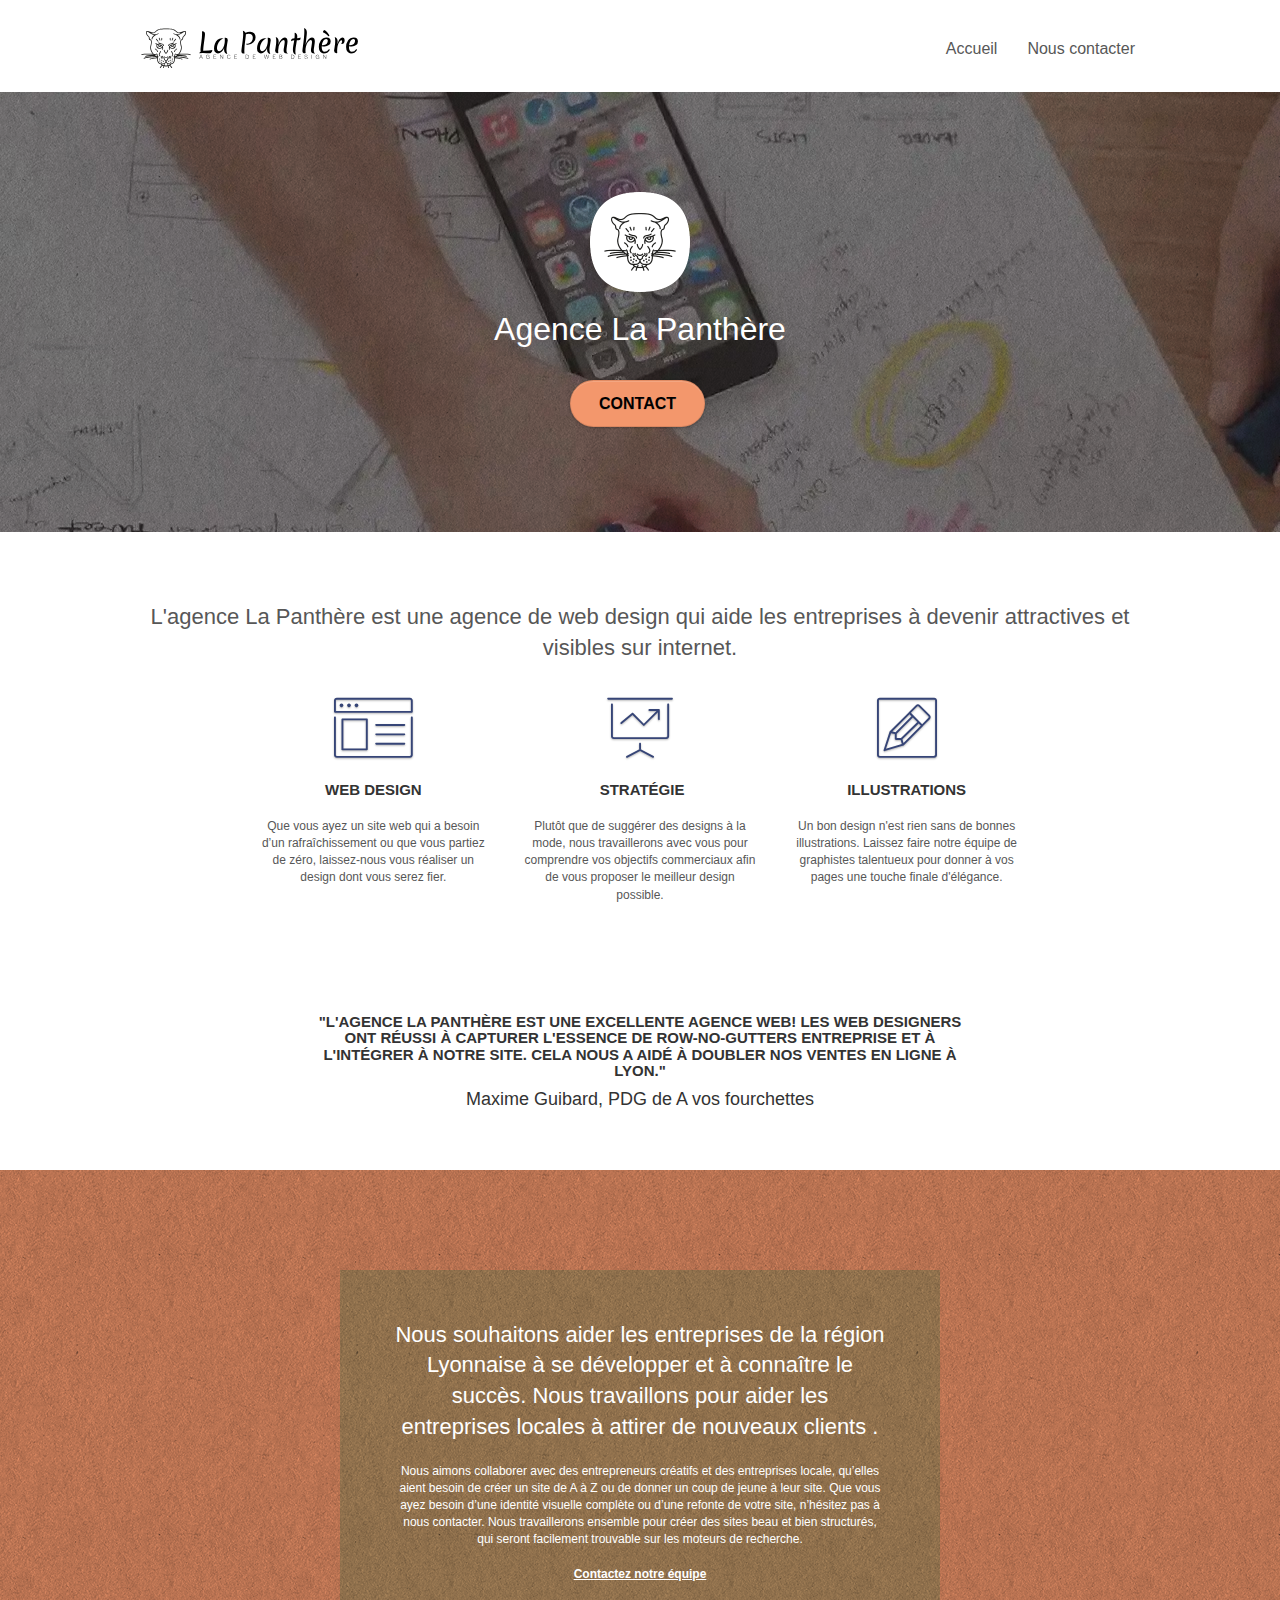
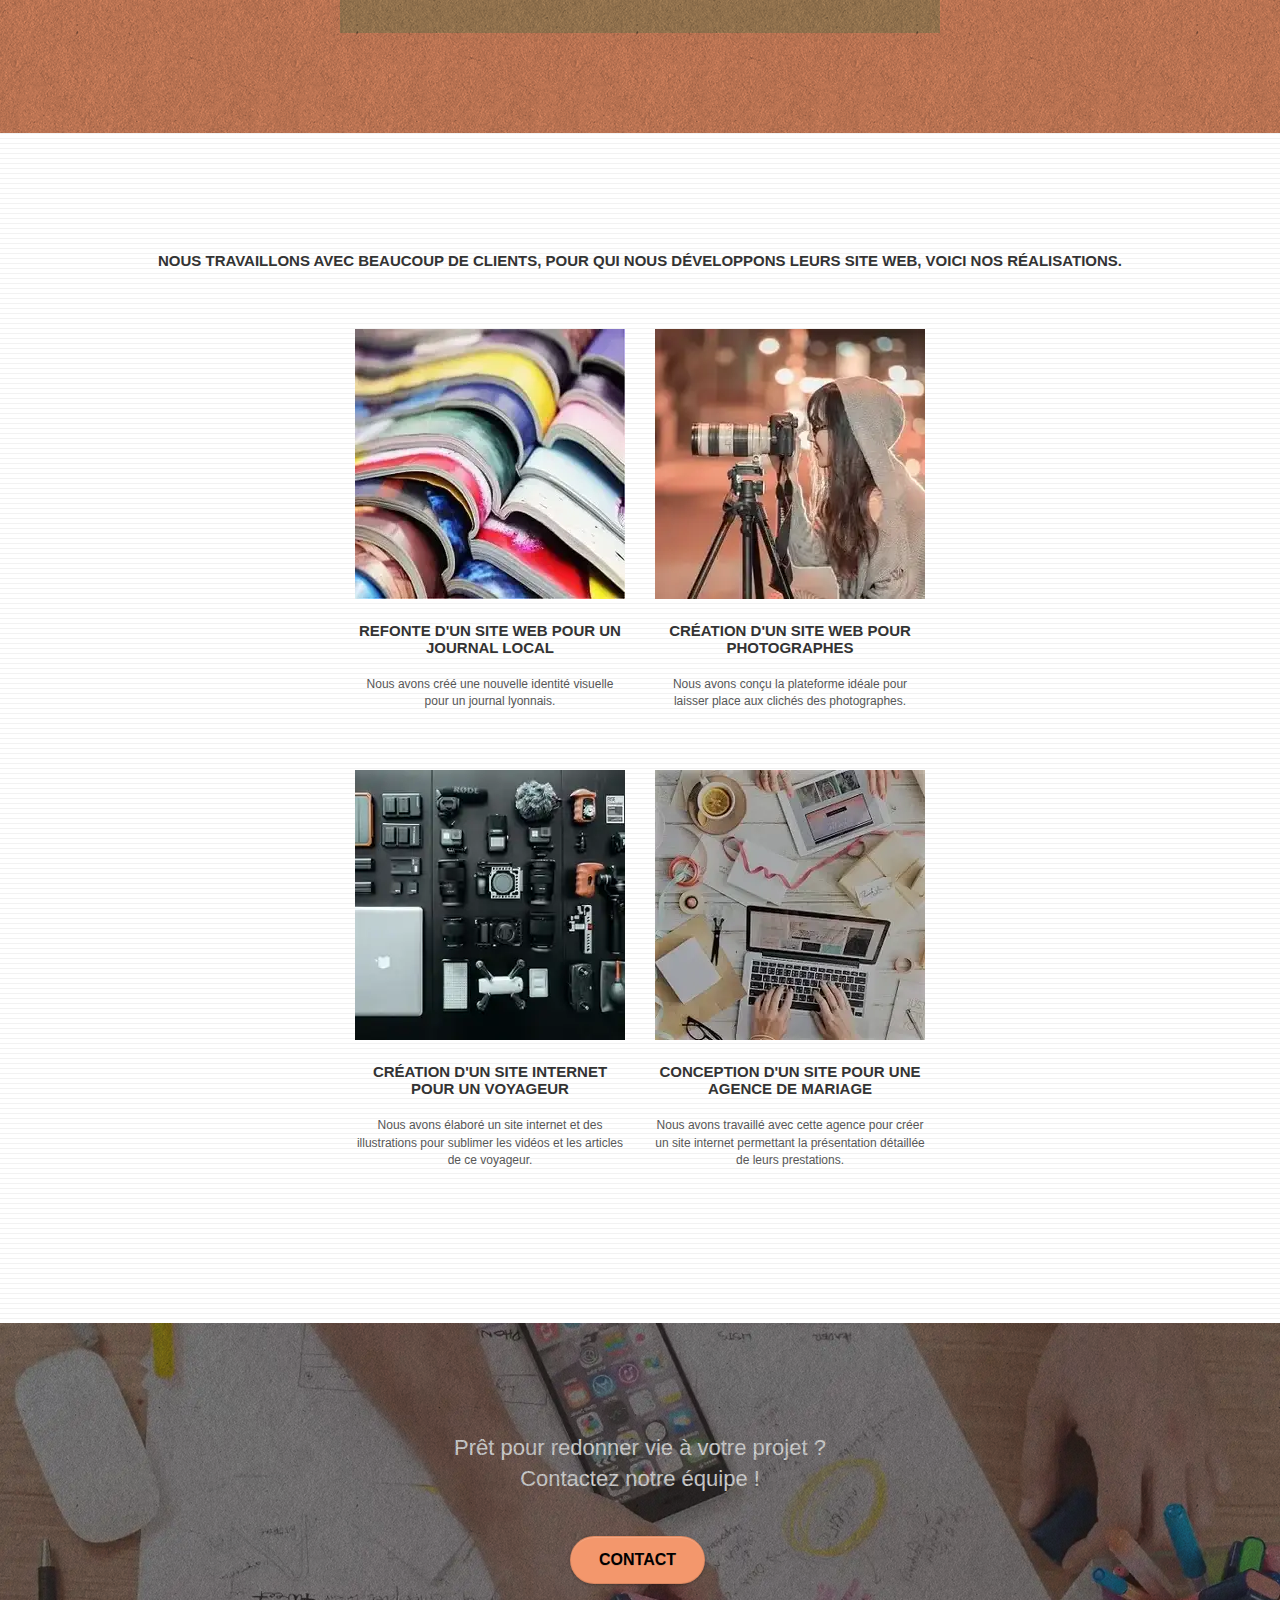
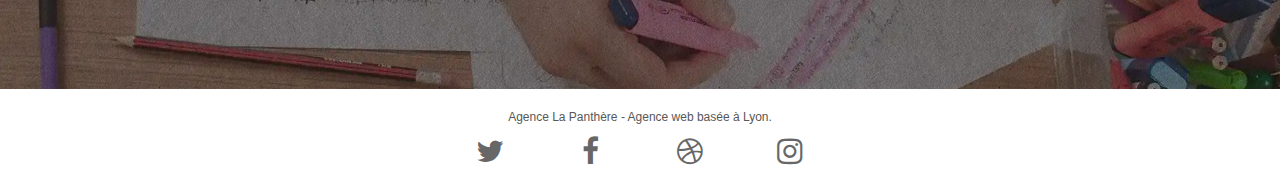
<file: index.html>
<!doctype html>
<html lang="fr">
<head>

<meta charset="utf-8">
<meta name="description" content="L'Agence La Panthère est une agence de web design basé à Lyon. Nous sommes un entreprise de développement web ouvert à tout public, particuliers comme professionels. Nous pouvons reprendre en main votre site existant ou en créer un pour vous.">
<meta name="viewport" content="width=device-width, initial-scale=1.0, viewport-fit=cover">
<link rel="shortcut icon" type="image/jpg" href="favicon.jpg">
    
<link rel="stylesheet" type="text/css" href="./css/bootstrap.css">
<link rel="stylesheet" type="text/css" href="style.css">
<link rel="stylesheet" type="text/css" href="./css/font-awesome.css">
<link rel="stylesheet" type="text/css" href="./css/et-line.css">
	
<script src="./js/jquery-2.1.0.js"></script>
<script src="./js/bootstrap.js"></script>
<script src="./js/blocs.js"></script>
<script src="./js/jquery.touchSwipe.js" defer></script>
<script src="./js/gmaps.js"></script>

<title>Agence La Panthère</title>

    
<!-- Analytics -->
<script async src="https://www.googletagmanager.com/gtag/js?id=G-DK65YDJ0V5"></script>
<script>
window.dataLayer = window.dataLayer || [];
function gtag(){dataLayer.push(arguments);}
gtag('js', new Date());

gtag('config', 'G-DK65YDJ0V5');
</script>
<!-- Analytics END -->
    
</head>
<body>
	<header>
		<div class="page-container">
			<div class="bloc bgc-white l-bloc " id="bloc-0">
				<div class="container bloc-sm">
					<nav class="navbar row">
						<div class="navbar-header">
							<a class="navbar-brand" href="index.html">
								<img src="img/agence-la-panthere-monochrome.svg" alt="La panthère, Agence de Web Design">
							</a>
							<button id="nav-toggle" type="button" class="ui-navbar-toggle navbar-toggle" data-toggle="collapse" data-target=".navbar-1">
								<span class="sr-only">Toggle navigation</span>
								<span class="icon-bar"></span>
								<span class="icon-bar"></span>
								<span class="icon-bar"></span>
							</button>
						</div>
						<div class="collapse navbar-collapse navbar-1 special-dropdown-nav">
							<ul class="site-navigation nav navbar-nav">
								<li>
									<a href="index.html">Accueil</a>
								</li>
								<li>
									<a href="contact.html">Nous contacter</a>
								</li>
							</ul>
						</div>
					</nav>
				</div>
			</div>
		</div>
	</header>
	<main>
		<article class="bloc bgc-dark-slate-blue bg-banniere d-bloc bg-t-edge bloc-bg-texture texture-paper b-parallax" id="bloc-1-hero">
			<div class="container bloc-lg">
				<div class="row tight-width-whitespace">
					<div class="col-sm-12">
						<img src="img/logo.webp" class="center-block image-resize-mode" alt="logo agence La Panthère">
						<h1 class="text-center hero-bloc-text tc-white ">
							Agence La Panthère
						</h1>
						<div class="text-center">
							<a href="contact.html" class="btn btn-lg btn-clean btn-rd cta-hero btn-atomic-tangerine" id="cta-hero">Contact</a>
						</div>
					</div>
				</div>
			</div>
		</article>

		<div class="bloc bgc-white l-bloc" id="bloc-2-services">
			<div class="container bloc-md">
				<div class="row">
					<div class="col-sm-12 text-center">
						<h2 class="text-center ">
							L'agence La Panthère est une agence de web design qui aide les entreprises à devenir attractives et visibles sur internet.
						</h2>
					</div>
				</div>
				<div class="row voffset-lg med-width-whitespace">
					<article class="col-sm-4">
						<div class="text-center">
							<span class="et-icon-browser sm-shadow icon-dark-slate-blue icons icon-lg"></span>
						</div>
						<h3 class="mg-md text-center">
							Web design
						</h3>
						<p class="text-center ">
							Que vous ayez un site web qui a besoin d&rsquo;un rafraîchissement ou que vous partiez de zéro, laissez-nous vous réaliser un design dont vous serez fier.
						</p>
					</article>
					<article class="col-sm-4">
						<div class="text-center">
							<span class="et-icon-presentation sm-shadow icon-dark-slate-blue icons icon-lg"></span>
						</div>
						<h3 class="mg-md text-center">
							&nbsp;Stratégie
						</h3>
						<p class="text-center ">
							Plutôt que de suggérer des designs à la mode, nous travaillerons avec vous pour comprendre vos objectifs commerciaux afin de vous proposer le meilleur design possible.<br>
						</p>
					</article>
					<article class="col-sm-4">
						<div class="text-center">
							<span class="et-icon-edit sm-shadow icon-dark-slate-blue icons icon-lg"></span>
						</div>
						<h3 class="mg-md text-center">
							Illustrations
						</h3>
						<p class="text-center ">
							Un bon design n'est rien sans de bonnes illustrations. Laissez faire notre équipe de graphistes talentueux pour donner à vos pages une touche finale d'élégance.
						</p>
					</article>
				</div>
				<div class="row voffset-lg voffset">
					<div class="col-xs-12 col-md-8 col-md-offset-2 text-center">
						<h3 class="text-center ">
							"L'agence La Panthère est une excellente agence Web! Les web designers ont réussi à capturer l'essence de row-no-gutters entreprise et à l'intégrer à notre site. Cela nous a aidé à doubler nos ventes en ligne à Lyon."
						</h3>
						<h4 class="text-center ">
							Maxime Guibard, PDG de A vos fourchettes
						</h4>
					</div>
				</div>
			</div>
		</div>

		<div class="bloc tc-white bgc-atomic-tangerine bg-presentation d-bloc bloc-bg-texture texture-paper b-parallax" id="bloc-3-what-i-do">
			<div class="container bloc-lg">
				<div class="row tight-width-whitespace black-background">
					<div class="col-sm-12">
						<h2 class="mg-md text-center tc-white">
							Nous souhaitons aider les entreprises de la région Lyonnaise à se développer et à connaître le succès. Nous travaillons pour aider les entreprises locales à attirer de nouveaux clients .<br>
						</h2>
						<p class="text-center white">
							Nous aimons collaborer avec des entrepreneurs créatifs et des entreprises locale, qu’elles aient besoin de créer un site de A à Z ou de donner un coup de jeune à leur site. Que vous ayez besoin d’une identité visuelle complète ou d’une refonte de votre site, n’hésitez pas à nous contacter. Nous travaillerons ensemble pour créer des sites beau et bien structurés, qui seront facilement trouvable sur les moteurs de recherche. <br><br><a class="ltc-white bold-link" href="contact.html">Contactez notre équipe</a><br>
						</p>
					</div>
				</div>
			</div>
		</div>

		<section class="bloc bgc-white bg-lines-h2-bg bg-repeat l-bloc" id="bloc-4-portfolio">
			<div class="container bloc-lg">
				<div class="row">
					<h3 class="text-center ">
						Nous travaillons avec beaucoup de clients, pour qui nous développons leurs site web, voici nos réalisations.
					</h3>
				</div>
				<div class="row tight-width-whitespace portfolio-row">
					<article class="col-sm-6">
						<img src="img/journal.webp" alt="refonte site web journal local" class="img-responsive portfolio-thumb">
						<h3 class="mg-md text-center">
							Refonte d'un site web pour un journal local
						</h3>
						<p class="text-center">
							Nous avons créé une nouvelle identité visuelle pour un journal lyonnais.
						</p>
					</article>
					<article class="col-sm-6">
						<img src="img/photo.webp" class="img-responsive portfolio-thumb" alt="Création d'un site web pour photographes">
						<h3 class="mg-md text-center">
							Création d'un site web pour photographes
						</h3>
						<p class="text-center">
							Nous avons conçu la plateforme idéale pour laisser place aux clichés des photographes.
						</p>
					</article>
				</div>
				<div class="row tight-width-whitespace portfolio-row">
					<article class="col-sm-6">
						<img src="img/voyage.webp" class="img-responsive portfolio-thumb" alt="Création d'un site web pour voyageur">
						<h3 class="mg-md text-center">
							Création d'un site internet pour un voyageur
						</h3>
						<p class="text-center">
							Nous avons élaboré un site internet et des illustrations pour sublimer les vidéos et les articles de ce voyageur.
						</p>
					</article>
					<article class="col-sm-6">
						<img src="img/mariage.webp" class="img-responsive portfolio-thumb" alt="Création d'un site web pour agence de mariage">
						<h3 class="mg-md text-center">
							Conception d'un site pour une agence de mariage
						</h3>
						<p class="text-center">
							Nous avons travaillé avec cette agence pour créer un site internet permettant la présentation détaillée de leurs prestations.
						</p>
					</article>
				</div>
			</div>
		</section>

		<div class="bloc bgc-dark-slate-blue bg-banniere d-bloc bloc-bg-texture texture-paper" id="bloc-5-cta">
			<div class="container bloc-lg">
				<div class="row">
					<h2 class="mg-md text-center tc-white">
						Prêt pour redonner vie à votre projet ?
						<br>Contactez notre équipe !
					</h2>
					<div class="col-sm-12 text-center">
						<a href="contact.html" class="btn btn-atomic-tangerine btn-clean btn-rd btn-lg cta-hero">Contact</a>
					</div>
				</div>
			</div>
		</div>
	</main>
	<footer>
		<div class="bloc bgc-white d-bloc" id="bloc-8">
			<div class="container bloc-sm">
				<div class="row">
					<div class="col-sm-12">
						<p class="text-center black">
							Agence La Panthère - Agence web basée à Lyon.<br>
						</p>
						<div class="row row-no-gutters social">
							<div class="col-sm-3">
								<div class="text-center">
									<a class="social" href="index.html" id="Twitter"><span class="fa fa-twitter icon-md"></span></a>
								</div>
							</div>
							<div class="col-sm-3">
								<div class="text-center">
									<a class="social" href="index.html" id="Facebook"><span class="fa fa-facebook icon-md"></span></a>
								</div>
							</div>
							<div class="col-sm-3">
								<div class="text-center">
									<a class="social" href="index.html" id="Dribble"><span class="fa fa-dribbble icon-md"></span></a>
								</div>
							</div>
							<div class="col-sm-3">
								<div class="text-center">
									<a class="social" href="index.html" id="Instagram"><span class="fa fa-instagram icon-md"></span></a>
								</div>
							</div>
						</div>
					</div>
				</div>
			</div>
		</div>
	</footer>
</body>
</html>
</file>
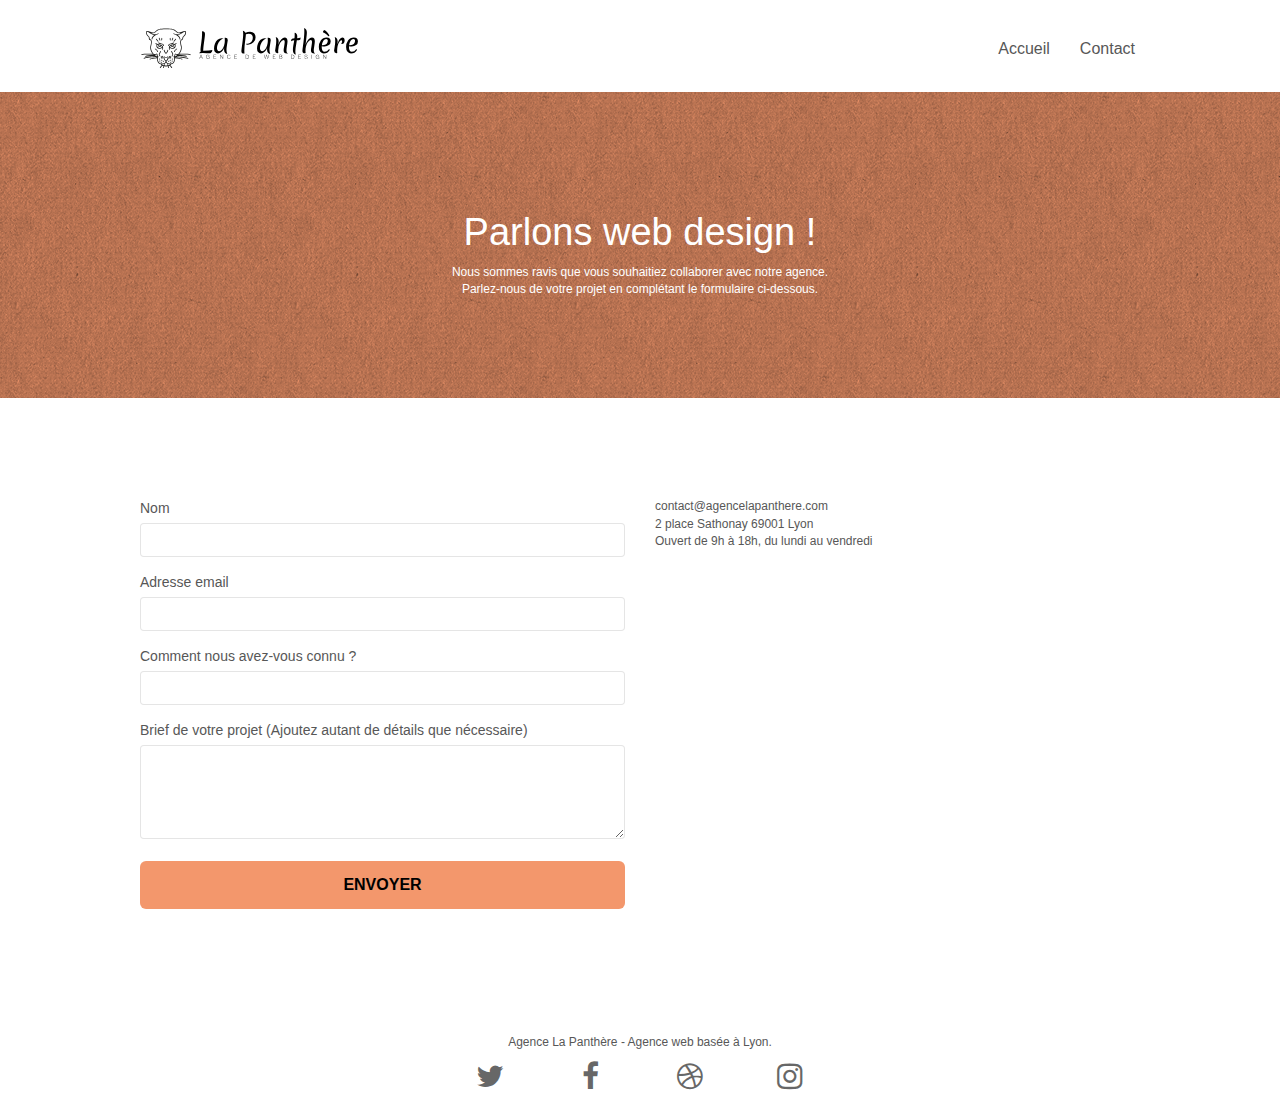
<file: contact.html>
<!doctype html>
<html lang="fr">
<head>
<meta charset="utf-8">
<meta name="description" content="L'Agence La Panthère est une agence de web design basé à Lyon. Nous sommes un entreprise de développement web ouvert à tout public, particuliers comme professionels. Nous pouvons reprendre en main votre site existant ou en créer un pour vous.">
<meta name="viewport" content="width=device-width, initial-scale=1.0, viewport-fit=cover">
<link rel="shortcut icon" type="image/jpg" href="favicon.jpg">
    
<link rel="stylesheet" type="text/css" href="./css/bootstrap.css">
<link rel="stylesheet" type="text/css" href="style.css">
<link rel="stylesheet" type="text/css" href="./css/font-awesome.css">
<link rel="stylesheet" type="text/css" href="./css/et-line.css">
    
<script src="./js/jquery-2.1.0.js"></script>
<script src="./js/bootstrap.js"></script>
<script src="./js/blocs.js"></script>
<script src="./js/jquery.touchSwipe.js" defer></script>
<script src="./js/gmaps.js"></script>

<title>Contact</title>

<!-- Analytics -->
<script async src="https://www.googletagmanager.com/gtag/js?id=G-DK65YDJ0V5"></script>
<script>
window.dataLayer = window.dataLayer || [];
function gtag(){dataLayer.push(arguments);}
gtag('js', new Date());

gtag('config', 'G-DK65YDJ0V5');
</script>
<!-- Analytics END -->
    
</head>
<body>
	<header>
		<div class="page-container">
			<div class="bloc bgc-white l-bloc " id="bloc-0">
				<div class="container bloc-sm">
					<nav class="navbar row">
						<div class="navbar-header">
							<a class="navbar-brand" href="index.html"><img src="img/agence-la-panthere-monochrome.svg" alt="atlanta web design logo"></a>
							<button id="nav-toggle" type="button" class="ui-navbar-toggle navbar-toggle" data-toggle="collapse" data-target=".navbar-1">
								<span class="sr-only">Toggle navigation</span><span class="icon-bar"></span><span class="icon-bar"></span><span class="icon-bar"></span>
							</button>
						</div>
						<div class="collapse navbar-collapse navbar-1 special-dropdown-nav">
							<ul class="site-navigation nav navbar-nav">
								<li>
									<a href="index.html">Accueil</a>
								</li>
								<li>
								</li>
								<li>
									<a href="contact.html">Contact</a>
								</li>
							</ul>
						</div>
					</nav>
				</div>
			</div>

			<div class="bloc bg-dots-bg bg-repeat bgc-atomic-tangerine d-bloc bloc-bg-texture texture-paper" id="bloc-6">
				<div class="container bloc-lg">
					<div class="row">
						<div class="col-sm-12">
							<h1 class="text-center hero-bloc-text tc-white">
								Parlons web design !
							</h1>
							<p class="text-center mg-lg tc-white tight-width-whitespace">
								Nous sommes ravis que vous souhaitiez collaborer avec notre agence.<br>
								Parlez-nous de votre projet en complétant le formulaire ci-dessous.
							</p>
						</div>
					</div>
				</div>
			</div>
		</div>
	</header>
	<main>
		<div class="bloc bgc-white l-bloc" id="bloc-7">
			<div class="container bloc-lg">
				<div class="row">
					<div class="col-sm-6">
						<form id="form_1" novalidate data-success="Your message has been sent." data-fail="Sorry it seems that our mail server is not responding, Sorry for the inconvenience!">
							<div class="form-group">
								<label for="name">
									Nom
								</label>
								<input id="name" class="form-control" required>
							</div>
							<div class="form-group">
								<label for="email">
									Adresse email
								</label>
								<input id="email" class="form-control" type="email" required>
							</div>
							<div class="form-group">
								<label for="know">
									Comment nous avez-vous connu ?
								</label>
								<input id="know" class="form-control" required>
							</div>
							<div class="form-group">
								<label for="message">
									Brief de votre projet (Ajoutez autant de détails que nécessaire)
								</label>
								<textarea id="message" class="form-control" rows="4" cols="50" required></textarea>
							</div> 
							<button class="bloc-button btn btn-lg btn-block cta-hero btn-atomic-tangerine" type="submit">
								Envoyer
							</button>
						</form>
					</div>
					<div class="col-sm-6">
						<p class="adresse-contact">
							contact@agencelapanthere.com
							<br>2 place Sathonay 69001 Lyon
							<br>Ouvert de 9h à 18h, du lundi au vendredi
						</p>
					</div>
				</div>
			</div>
		</div>
		<a class="bloc-button btn btn-d scrollToTop" onclick="scrollToTarget('1')">
			<span class="fa fa-chevron-up"></span></a>
	</main>
	<footer>
		<div class="bloc bgc-white d-bloc" id="bloc-8">
			<div class="container bloc-sm">
				<div class="row">
					<div class="col-sm-12">
						<p class="text-center black">
							Agence La Panthère - Agence web basée à Lyon.<br>
						</p>
						<div class="row row-no-gutters social">
							<div class="col-sm-3">
								<div class="text-center">
									<a class="social" href="index.html"><span class="fa fa-twitter icon-md"></span></a>
								</div>
							</div>
							<div class="col-sm-3">
								<div class="text-center">
									<a class="social" href="index.html"><span class="fa fa-facebook icon-md"></span></a>
								</div>
							</div>
							<div class="col-sm-3">
								<div class="text-center">
									<a class="social" href="index.html"><span class="fa fa-dribbble icon-md"></span></a>
								</div>
							</div>
							<div class="col-sm-3">
								<div class="text-center">
									<a class="social" href="index.html"><span class="fa fa-instagram icon-md"></span></a>
								</div>
							</div>
						</div>
					</div>
				</div>
			</div>
		</div>
	</footer>
</body>
</html>
</file>
<file: style.css>
.carousel-inner>.item>a>img,
.carousel-inner>.item>img,
.img-responsive,
.thumbnail a>img,
.thumbnail>img {
    display: block;
    max-width: 100%;
    max-height: 100%;
    height: 270px;
    width: 270px;
}

.col-sm-12 img{
    width: 100px;
    height: 100px;
    max-width: 100%;
    max-height: 100%;
}

h4{
    color: #797979;
}

body {
    margin: 0;
    padding: 0;
    background: #FFF;
    overflow-x: hidden;
    -webkit-font-smoothing: antialiased;
    -moz-osx-font-smoothing: grayscale;
}

a,
button {
    transition: all .3s ease-in-out;
    outline: none!important;
}

a:hover {
    text-decoration: none;
    cursor: pointer;
}

#page-loading-blocs-notifaction {
    position: fixed;
    top: 0;
    bottom: 0;
    width: 100%;
    z-index: 100000;
    background: #FFFFFF url("img/pageload-spinner.gif") no-repeat center center;
}


.bloc {
    width: 100%;
    clear: both;
    background: 50% 50% no-repeat;
    padding: 0 50px;
    -webkit-background-size: cover;
    -moz-background-size: cover;
    -o-background-size: cover;
    background-size: cover;
    position: relative;
}

.bloc .container {
    padding-left: 0;
    padding-right: 0;
}

.bloc-lg {
    padding: 100px 50px;
}

.bloc-md {
    padding: 50px;
}

.bloc-sm {
    padding: 20px 50px;
}

.bg-center,
.bg-l-edge,
.bg-r-edge,
.bg-t-edge,
.bg-b-edge,
.bg-tl-edge,
.bg-bl-edge,
.bg-tr-edge,
.bg-br-edge,
.bg-repeat {
    -webkit-background-size: auto!important;
    -moz-background-size: auto!important;
    -o-background-size: auto!important;
    background-size: auto!important;
}

.bg-repeat {
    background: repeat;
}

.bg-t-edge {
    background: top no-repeat;
}

.bloc-bg-texture::before {
    content: "";
    background-size: 2px 2px;
    position: absolute;
    top: 0;
    bottom: 0;
    left: 0;
    right: 0;
}

.texture-paper::before {
    background: url("img/texture-paper.png");
    background-size: 280px 280px;
}

.b-parallax {
    background-attachment: fixed;
}

.d-bloc {
    color: rgba(255, 255, 255, .7);
}

.d-bloc button:hover {
    color: rgba(255, 255, 255, .9);
}

.d-bloc .icon-round,
.d-bloc .icon-square,
.d-bloc .icon-rounded,
.d-bloc .icon-semi-rounded-a,
.d-bloc .icon-semi-rounded-b {
    border-color: rgba(255, 255, 255, .9);
}

.d-bloc .divider-h span {
    border-color: rgba(255, 255, 255, .2);
}

.d-bloc .a-btn,
.d-bloc .navbar a,
.d-bloc .navbar-brand,
.d-bloc a .icon-sm,
.d-bloc a .icon-md,
.d-bloc a .icon-lg,
.d-bloc a .icon-xl,
.d-bloc h1 a,
.d-bloc h2 a,
.d-bloc h3 a,
.d-bloc h4 a,
.d-bloc h5 a,
.d-bloc p a {
    color: rgba(0, 0, 0, 0.6);
}

.d-bloc .a-btn:hover,
.d-bloc .navbar a:hover,
.d-bloc .navbar-brand:hover,
.d-bloc a:hover .icon-sm,
.d-bloc a:hover .icon-md,
.d-bloc a:hover .icon-lg,
.d-bloc a:hover .icon-xl,
.d-bloc h1 a:hover,
.d-bloc h2 a:hover,
.d-bloc h3 a:hover,s
.d-bloc h4 a:hover,
.d-bloc h5 a:hover,
.d-bloc p a:hover {
    color: rgba(0, 0, 0, 0.6);
}

.d-bloc .navbar-toggle .icon-bar {
    background: rgba(255, 255, 255, 1);
}

.d-bloc .btn-wire,
.d-bloc .btn-wire:hover {
    color: rgba(255, 255, 255, 1);
    border-color: rgba(255, 255, 255, 1);
}

.d-bloc .panel {
    color: rgba(0, 0, 0, .5);
}

.d-bloc .panel button:hover {
    color: rgba(0, 0, 0, .7);
}

.d-bloc .panel icon {
    border-color: rgba(0, 0, 0, .7);
}

.d-bloc .panel .divider-h span {
    border-color: rgba(0, 0, 0, .1);
}

.d-bloc .panel .a-btn {
    color: rgba(0, 0, 0, .6);
}

.d-bloc .panel .a-btn:hover {
    color: rgba(0, 0, 0, 1);
}

.d-bloc .panel .btn-wire,
.d-bloc .panel .btn-wire:hover {
    color: rgba(0, 0, 0, .7);
    border-color: rgba(0, 0, 0, .3);
}

.d-bloc .panel,
.l-bloc {
    color: rgba(0, 0, 0, .5);
}

.d-bloc .panel button:hover,
.l-bloc button:hover {
    color: rgba(0, 0, 0, .7);
}

.l-bloc .icon-round,
.l-bloc .icon-square,
.l-bloc .icon-rounded,
.l-bloc .icon-semi-rounded-a,
.l-bloc .icon-semi-rounded-b {
    border-color: rgba(0, 0, 0, .7);
}

.d-bloc .panel .divider-h span,
.l-bloc .divider-h span {
    border-color: rgba(0, 0, 0, .1);
}

.d-bloc .panel .a-btn,
.l-bloc .a-btn,
.l-bloc .navbar a,
.l-bloc .navbar-brand,
.l-bloc a .icon-sm,
.l-bloc a .icon-md,
.l-bloc a .icon-lg,
.l-bloc a .icon-xl,
.l-bloc h1 a,
.l-bloc h2 a,
.l-bloc h3 a,
.l-bloc h4 a,
.l-bloc h5 a,
.l-bloc p a {
    color: rgba(0, 0, 0, .6);
}

.d-bloc .panel .a-btn:hover,
.l-bloc .a-btn:hover,
.l-bloc .navbar a:hover,
.l-bloc .navbar-brand:hover,
.l-bloc a:hover .icon-sm,
.l-bloc a:hover .icon-md,
.l-bloc a:hover .icon-lg,
.l-bloc a:hover .icon-xl,
.l-bloc h1 a:hover,
.l-bloc h2 a:hover,
.l-bloc h3 a:hover,
.l-bloc h4 a:hover,
.l-bloc h5 a:hover,
.l-bloc p a:hover {
    color: rgba(0, 0, 0, 1);
}

.l-bloc .navbar-toggle .icon-bar {
    color: rgba(0, 0, 0, .6);
}

.d-bloc .panel .btn-wire,
.d-bloc .panel .btn-wire:hover,
.l-bloc .btn-wire,
.l-bloc .btn-wire:hover {
    color: rgba(0, 0, 0, .7);
    border-color: rgba(0, 0, 0, .3);
}

.voffset {
    margin-top: 30px;
}

.voffset-lg {
    margin-top: 80px;
}

.row-no-gutters {
    margin-right: 0;
    margin-left: 0;
}

.row.row-no-gutters > [class^="col-"],
.row.row-no-gutters > [class*=" col-"] {
    padding-right: 0;
    padding-left: 0;
}

#bloc-1-hero h1 {
    font-size: 32px;
}

.navbar {
    margin-bottom: 0;
    z-index: 1;
}

.navbar-brand {
    height: auto;
    padding: 3px 15px;
    font-size: 25px;
    font-weight: normal;
    font-weight: 600;
    line-height: 44px;
}

.navbar-brand img {
    margin: 0 5px 0 0;
    display: inline;
    height: 40px;
    width: 217px;
    max-width: 100%;
    max-height: 100%;
}

.navbar-brand img[src$=svg] {
    min-width: 100px;
    min-height: 18px;
}

.nav-center .navbar-brand img {
    margin: 0;
}

.navbar .nav {
    padding-top: 2px;
    margin-right: -16px;
    float: right;
    z-index: 1;
}

.nav > li {
    float: left;
    margin-top: 4px;
    font-size: 16px;
}

.navbar-nav .open .dropdown-menu > li > a {
    text-align: inherit;
}

.nav > li a:hover,
.nav > li a:focus {
    background: transparent;
}

.navbar-toggle {
    margin: 10px 10px 0 0;
    border: 0px;
}

.navbar-toggle:hover {
    background: transparent!important;
}

.navbar-toggle .icon-bar {
    background-color: rgba(0, 0, 0, .5);
    width: 26px;
}

.nav-invert .navbar .nav {
    float: left;
}

.nav-invert .navbar-header,
.nav-invert .navbar-brand {
    float: right;
    position: relative;
    z-index: 2;
}

@media (min-width: 768px) {
    .site-navigation {
        position: absolute;
        top: 50%;
        right: 20px;
        transform: translate(0, -50%);
        -webkit-transform: translateY(-50%);
    }
    .nav > li .dropdown-menu a,
    .nav > li .dropdown-menu a:hover {
        color: #484848;
    }
    .nav-invert .site-navigation {
        left: 0;
        right: 0;
    }
    .nav-center {
        text-align: center;
    }
    .nav-center .navbar-header {
        width: 100%;
    }
    .nav-center .navbar-header,
    .nav-center .navbar-brand,
    .nav-center .nav > li {
        float: none;
        display: inline-block;
    }
    .nav-center .site-navigation {
        position: relative;
        width: 100%;
        right: 0;
        margin-right: 0px;
        margin-top: 20px;
    }
    .nav-center.mini-nav .navbar-toggle {
        float: none;
        margin: 10px auto 0;
    }
}

.nav > li > .dropdown a {
    background: none!important;
    display: block;
    padding: 14px 15px;
}

nav .caret {
    margin: 0 5px;
}

.dropdown-menu .dropdown-menu {
    top: -8px;
    left: 100%;
}

.dropdown-menu .dropmenu-flow-right {
    top: 100%;
    left: 0;
    margin-left: -1px;
    border-top-left-radius: 0;
    border-top-right-radius: 0;
}

.dropdown-menu .dropdown span {
    border: 4px solid black;
    border-top-color: transparent;
    border-right-color: transparent;
    border-bottom-color: transparent;
    margin: 6px -5px 0 0!important;
    float: right;
}

.mg-md {
    margin-top: 10px;
    margin-bottom: 20px;
}

.mg-lg {
    margin-top: 10px;
    margin-bottom: 40px;
}

.btn {
    margin: 0 5px 5px 0;
}

.btn.pull-right {
    margin: 0 0 5px 5px;
}

.btn-d,
.btn-d:hover,
.btn-d:focus {
    color: #FFF;
    background: rgba(0, 0, 0, .3);
}

button {
    outline: none!important;
}

.btn-rd {
    border-radius: 40px;
}

.btn-clean {
    border: 1px solid rgba(0, 0, 0, .08);
    border-bottom-color: rgba(0, 0, 0, .1);
    text-shadow: 0 1px 0 rgba(0, 0, 1, .1);
    box-shadow: 0 1px 3px rgba(0, 0, 1, .25), inset 0 1px 0 0 rgba(255, 255, 255, .15);
}

.icon-md {
    font-size: 30px!important;
}

.icon-lg {
    font-size: 60px!important;
}

.sm-shadow {
    text-shadow: 0 1px 2px rgba(0, 0, 0, .3);
}

.panel-sq,
.panel-sq .panel-heading,
.panel-sq .panel-footer {
    border-radius: 0;
}

.panel-rd {
    border-radius: 30px;
}

.panel-rd .panel-heading {
    border-radius: 29px 29px 0 0;
}

.panel-rd .panel-footer {
    border-radius: 0 0 29px 29px;
}

.form-control {
    border-color: rgba(0, 0, 0, .1);
    box-shadow: none;
}

.scrollToTop {
    width: 40px;
    height: 40px;
    position: fixed;
    bottom: 20px;
    right: 20px;
    opacity: 0;
    z-index: 500;
    transition: all .3s ease-in-out;
}

.scrollToTop span {
    margin-top: 6px;
}

.showScrollTop {
    font-size: 14px;
    opacity: 1;
}

a[data-lightbox] {
    position: relative;
    display: block;
    text-align: center;
}

a[data-lightbox]:hover::before {
    content: "+";
    font-family: "HelveticaNeue-Light", "Helvetica Neue Light", "Helvetica Neue", "Helvetica", "Arial";
    font-size: 32px;
    width: 50px;
    height: 50px;
    margin-left: -25px;
    border-radius: 50%;
    background: rgba(0, 0, 0, .6);
    color: #FFF;
    font-weight: 100;
    z-index: 1;
    position: absolute;
    top: 50%;
    transform: translateY(-50%);
    -webkit-transform: translateY(-50%);
}

a[data-lightbox]:hover img {
    opacity: 0.6;
    -webkit-animation-fill-mode: none;
    animation-fill-mode: none;
}

#lightbox-modal {
    display: flex;
    align-items: center;
}

#lightbox-modal .modal-dialog {
    width: 90%;
    max-width: 900px;
    margin: 0 auto 0;
}

#lightbox-modal .modal-dialog img {
    max-height: 90vh;
    margin: 0 auto;
}

.lightbox-caption {
    padding: 20px;
    color: #FFF;
    background: rgba(0, 0, 0, .5);
    position: absolute;
    left: 15px;
    right: 15px;
    bottom: 5px;
}

.close-lightbox {
    color: #FFF;
    font-size: 30px;
    position: absolute;
    top: 20px;
    right: 20px;
    z-index: 20;
    background: rgba(0, 0, 0, .5);
    border: none;
    line-height: 30px;
    padding: 0 9px 5px;
    opacity: 0.3;
}

.close-lightbox:hover,
.next-lightbox:hover,
.prev-lightbox:hover {
    opacity: 1.0;
    color: #FFF;
}

.next-lightbox,
.prev-lightbox {
    font-size: 20px;
    color: rgba(255, 255, 255, .9);
    background: rgba(0, 0, 0, .5);
    transition: all .2s ease-in-out;
    position: absolute;
    top: 45%;
    z-index: 1;
    opacity: 0.4;
}

.next-lightbox {
    padding: 6px 8px 1px 13px;
    right: 25px;
}

.prev-lightbox {
    padding: 6px 13px 1px 10px;
    left: 25px;
}

.snapshot-lb .modal-body {
    padding-bottom: 45px;
}

.snapshot-lb .lightbox-caption {
    padding: 0;
    color: rgba(0, 0, 0, .5);
    background: none;
}

h1,
h2,
h3,
h4,
h5,
p,
label,
.btn,
a {
    font-family: "helvetica";
    font-weight: 400;
    color: #575757!important;
}

.container {
    max-width: 1000px;
}

.hero-bloc-text {
    font-size: 38px;
}

.hero-bloc-text-sub {
    font-size: 36px;
}

.statement-bloc-text {
    line-height: 26px;
    font-style: italic;
    font-size: 20px;
    text-align: center;
    font-weight: lighter;
    max-width: 520px;
    margin: auto auto auto auto;
}

p {
    font-size: 12px;
}

.tight-width-whitespace {
    max-width: 600px;
    margin: auto auto auto auto;
}

.h1 {
    font-size: 20px;
    font-family: "Open Sans";
}

.cta-hero {
    margin-top: 22px;
    color: #FFFFFF!important;
    text-transform: uppercase;
    padding: 12px 28px 12px 28px;
    font-size: 16px;
    font-weight: 700;
}

.social {
    max-width: 400px;
    margin: auto auto auto auto;
}

h2 {
    font-size: 22px;
    line-height: 1.4em;
}

h3 {
    font-size: 15px;
    text-transform: uppercase;
    font-weight: 700;
    color: #333333!important;
}

.med-width-whitespace {
    max-width: 800px;
    margin: auto auto auto auto;
    box-shadow: 0px 0px 0px #000000;
}

h1 {
    color: #333333!important;
}

h4 {
    color: #333333!important;
}

.icons {
    margin-bottom: 14px;
    margin-top: 24px;
}

.white {
    color: #FFFFFF!important;
}

.black {
    color: rgba(0, 0, 0, 1);
}

.portfolio-thumb {
    margin-bottom: 24px;
}

.portfolio-row {
    margin-bottom: 44px;
    margin-top: 50px;
}

.avatar {
    box-shadow: 0px 4px 9px rgba(0, 0, 0, 0.3);
}

.black-background {
    background-color: rgba(165, 147, 99, 0.7);
    padding: 40px 40px 40px 40px;
}

.bold-link {
    font-weight: 900;
    text-decoration: underline!important;
}

.bgc-white {
    background-color: #FFFFFF;
}

.bgc-dark-slate-blue {
    background-color: #364577;
}

.bgc-atomic-tangerine {
    background-color: #F3976C;
}

.tc-white {
    color: #ffffff!important;
}

.btn-atomic-tangerine {
    background: #F3976C;
    color: #000000!important;
}

.btn-atomic-tangerine:hover {
    background: #c27956!important;
    color: #FFFFFF!important;
}

.ltc-white {
    color: #FFFFFF!important;
}

.ltc-white:hover {
    color: #cccccc!important;
}

.ltc-atomic-tangerine {
    color: #F3976C!important;
}

.ltc-atomic-tangerine:hover {
    color: #c27956!important;
}

.icon-dark-slate-blue {
    color: #364577!important;
    border-color: #364577!important;
}

.bg-dots-bg {
    background-image: url("img/dots-bg.png");
}

.bg-lines-h2-bg {
    background-image: url("img/lines-h2-bg.png");
}

.bg-banniere {
    background-image: url("img/agence-la-panthere.webp");
}

.bg-presentation {
    background-image: url("img/image-de-presentation.webp");
}

@media (max-width: 400px) {
    .bloc {
        padding-left: 0;
        padding-right: 0;
    }
}

@media (max-width: 767px) {
    .bloc-mob-center-text {
        text-align: center;
    }
}

@media (max-width: 767px) {
    .page-container {
        overflow-x: hidden;
        position: relative;
    }
    h1,
    h2,
    h3,
    h4,
    h5,
    p,
    #disqus_thread {
        padding-left: 10px!important;
        padding-right: 10px!important;
    }
    .b-parallax {
        background-attachment: scroll;
    }
    .navbar .nav {
        padding-top: 0;
        border-top: 1px solid rgba(0, 0, 0, .2);
        float: none!important;
    }
    .navbar.row {
        margin-left: 0;
        margin-right: 0;
    }
    .site-navigation {
        position: inherit;
        transform: none;
        -webkit-transform: none;
        -ms-transform: none;
    }
    .nav > li {
        margin-top: 0;
        border-bottom: 1px solid rgba(0, 0, 0, .1);
        background: rgba(0, 0, 0, .05);
        text-align: left;
        padding-left: 15px;
        width: 100%;
    }
    .nav > li:hover {
        background: rgba(0, 0, 0, .08);
    }
    .dropdown .dropdown a .caret {
        float: none;
        margin: 5px 0 0 10px!important;
        border: 4px solid black;
        border-bottom-color: transparent;
        border-right-color: transparent;
        border-left-color: transparent;
    }
    #hero-bloc .navbar .nav {
        background: rgba(0, 0, 0, .8);
    }
    #hero-bloc .navbar .nav a {
        color: rgba(255, 255, 255, .6);
    }
    .hero {
        padding: 50px 0;
    }
    .hero-nav {
        left: -1px;
        right: -1px;
    }
    .navbar-collapse {
        padding: 0;
        overflow-x: hidden;
        -webkit-box-shadow: none;
        box-shadow: none;
    }
    .navbar-brand img {
        max-height: 40px;
        width: auto;
    }
    .nav-invert .navbar-header {
        float: none;
        width: 100%;
    }
    .nav-invert .navbar-toggle {
        float: left;
        margin-left: 10px;
    }
    .bloc {
        padding-left: 0;
        padding-right: 0;
    }
    .bloc-xxl,
    .bloc-xl,
    .bloc-lg {
        padding: 40px 0;
    }
    .bloc-sm,
    .bloc-md {
        padding-left: 0;
        padding-right: 0;
    }
    .bloc-tile-2 .container,
    .bloc-tile-3 .container,
    .bloc-tile-4 .container,
    .bloc-fill-screen .fill-bloc-top-edge,
    .bloc-fill-screen .fill-bloc-bottom-edge {
        padding-left: 0;
        padding-right: 0;
    }
    .a-block {
        padding: 0 10px;
    }
    .btn-dwn {
        display: none;
    }
    .voffset {
        margin-top: 5px;
    }
    .voffset-md {
        margin-top: 20px;
    }
    .voffset-lg {
        margin-top: 30px;
    }
    form {
        padding: 5px;
    }
    .close-lightbox {
        display: inline-block;
    }
    .blocsapp-device-iphone5 {
        background-size: 216px 425px;
        padding-top: 60px;
        width: 216px;
        height: 425px;
    }
    .blocsapp-device-iphone5 img {
        width: 180px;
        height: 320px;
    }
}

@media (min-width: 768px) and (max-width: 992px) {
    .navbar .nav {
        max-width: 80%
    }
    .nav-center.navbar .nav {
        max-width: 100%
    }
}

@media (max-width: 991px) {
    .container {
        width: 100%;
    }
    .b-parallax {
        background-attachment: scroll;
    }
    .page-container,
    #hero-bloc {
        overflow-x: hidden;
        position: relative;
    }
    .bloc {
        padding-left: 5px;
        padding-right: 5px;
    }
    .bloc-group,
    .bloc-group .bloc {
        display: block;
        width: 100%;
    }
    .bloc-fill-screen .fill-bloc-top-edge,
    .bloc-fill-screen .fill-bloc-bottom-edge {
        padding: 0 20px;
        padding-left: 5px;
        padding-right: 5px;
    }
}

@media (max-width: 1024px) {
    .bloc {
        padding-left: 20px;
        padding-right: 20px;
    }
    .bloc.full-width-bloc,
    .bloc-tile-2.full-width-bloc .container,
    .bloc-tile-3.full-width-bloc .container,
    .bloc-tile-4.full-width-bloc .container {
        padding-left: 0;
        padding-right: 0;
    }
}
</file>
<file: css/et-line.css>
@font-face {
    font-family: et-line;
    src: url(../fonts/et-line.eot);
    src: url(../fonts/et-line.eot?#iefix) format('embedded-opentype'), url(../fonts/et-line.woff) format('woff'), url(../fonts/et-line.ttf) format('truetype'), url(../fonts/et-line.svg#et-line) format('svg');
    font-weight: 400;
    font-style: normal
}

.et-icon-adjustments,
.et-icon-alarmclock,
.et-icon-anchor,
.et-icon-aperture,
.et-icon-attachment,
.et-icon-bargraph,
.et-icon-basket,
.et-icon-beaker,
.et-icon-bike,
.et-icon-book-open,
.et-icon-briefcase,
.et-icon-browser,
.et-icon-calendar,
.et-icon-camera,
.et-icon-caution,
.et-icon-chat,
.et-icon-circle-compass,
.et-icon-clipboard,
.et-icon-clock,
.et-icon-cloud,
.et-icon-compass,
.et-icon-desktop,
.et-icon-dial,
.et-icon-document,
.et-icon-documents,
.et-icon-download,
.et-icon-dribbble,
.et-icon-edit,
.et-icon-envelope,
.et-icon-expand,
.et-icon-facebook,
.et-icon-flag,
.et-icon-focus,
.et-icon-gears,
.et-icon-genius,
.et-icon-gift,
.et-icon-global,
.et-icon-globe,
.et-icon-googleplus,
.et-icon-grid,
.et-icon-happy,
.et-icon-hazardous,
.et-icon-heart,
.et-icon-hotairballoon,
.et-icon-hourglass,
.et-icon-key,
.et-icon-laptop,
.et-icon-layers,
.et-icon-lifesaver,
.et-icon-lightbulb,
.et-icon-linegraph,
.et-icon-linkedin,
.et-icon-lock,
.et-icon-magnifying-glass,
.et-icon-map,
.et-icon-map-pin,
.et-icon-megaphone,
.et-icon-mic,
.et-icon-mobile,
.et-icon-newspaper,
.et-icon-notebook,
.et-icon-paintbrush,
.et-icon-paperclip,
.et-icon-pencil,
.et-icon-phone,
.et-icon-picture,
.et-icon-pictures,
.et-icon-piechart,
.et-icon-presentation,
.et-icon-pricetags,
.et-icon-printer,
.et-icon-profile-female,
.et-icon-profile-male,
.et-icon-puzzle,
.et-icon-quote,
.et-icon-recycle,
.et-icon-refresh,
.et-icon-ribbon,
.et-icon-rss,
.et-icon-sad,
.et-icon-scissors,
.et-icon-scope,
.et-icon-search,
.et-icon-shield,
.et-icon-speedometer,
.et-icon-strategy,
.et-icon-streetsign,
.et-icon-tablet,
.et-icon-target,
.et-icon-telescope,
.et-icon-toolbox,
.et-icon-tools,
.et-icon-tools-2,
.et-icon-trophy,
.et-icon-tumblr,
.et-icon-twitter,
.et-icon-upload,
.et-icon-video,
.et-icon-wallet,
.et-icon-wine {
    font-family: et-line;
    speak: none;
    font-style: normal;
    font-weight: 400;
    font-variant: normal;
    text-transform: none;
    line-height: 1;
    -webkit-font-smoothing: antialiased;
    -moz-osx-font-smoothing: grayscale;
    display: inline-block
}

.et-icon-mobile:before {
    content: "\e000"
}

.et-icon-laptop:before {
    content: "\e001"
}

.et-icon-desktop:before {
    content: "\e002"
}

.et-icon-tablet:before {
    content: "\e003"
}

.et-icon-phone:before {
    content: "\e004"
}

.et-icon-document:before {
    content: "\e005"
}

.et-icon-documents:before {
    content: "\e006"
}

.et-icon-search:before {
    content: "\e007"
}

.et-icon-clipboard:before {
    content: "\e008"
}

.et-icon-newspaper:before {
    content: "\e009"
}

.et-icon-notebook:before {
    content: "\e00a"
}

.et-icon-book-open:before {
    content: "\e00b"
}

.et-icon-browser:before {
    content: "\e00c"
}

.et-icon-calendar:before {
    content: "\e00d"
}

.et-icon-presentation:before {
    content: "\e00e"
}

.et-icon-picture:before {
    content: "\e00f"
}

.et-icon-pictures:before {
    content: "\e010"
}

.et-icon-video:before {
    content: "\e011"
}

.et-icon-camera:before {
    content: "\e012"
}

.et-icon-printer:before {
    content: "\e013"
}

.et-icon-toolbox:before {
    content: "\e014"
}

.et-icon-briefcase:before {
    content: "\e015"
}

.et-icon-wallet:before {
    content: "\e016"
}

.et-icon-gift:before {
    content: "\e017"
}

.et-icon-bargraph:before {
    content: "\e018"
}

.et-icon-grid:before {
    content: "\e019"
}

.et-icon-expand:before {
    content: "\e01a"
}

.et-icon-focus:before {
    content: "\e01b"
}

.et-icon-edit:before {
    content: "\e01c"
}

.et-icon-adjustments:before {
    content: "\e01d"
}

.et-icon-ribbon:before {
    content: "\e01e"
}

.et-icon-hourglass:before {
    content: "\e01f"
}

.et-icon-lock:before {
    content: "\e020"
}

.et-icon-megaphone:before {
    content: "\e021"
}

.et-icon-shield:before {
    content: "\e022"
}

.et-icon-trophy:before {
    content: "\e023"
}

.et-icon-flag:before {
    content: "\e024"
}

.et-icon-map:before {
    content: "\e025"
}

.et-icon-puzzle:before {
    content: "\e026"
}

.et-icon-basket:before {
    content: "\e027"
}

.et-icon-envelope:before {
    content: "\e028"
}

.et-icon-streetsign:before {
    content: "\e029"
}

.et-icon-telescope:before {
    content: "\e02a"
}

.et-icon-gears:before {
    content: "\e02b"
}

.et-icon-key:before {
    content: "\e02c"
}

.et-icon-paperclip:before {
    content: "\e02d"
}

.et-icon-attachment:before {
    content: "\e02e"
}

.et-icon-pricetags:before {
    content: "\e02f"
}

.et-icon-lightbulb:before {
    content: "\e030"
}

.et-icon-layers:before {
    content: "\e031"
}

.et-icon-pencil:before {
    content: "\e032"
}

.et-icon-tools:before {
    content: "\e033"
}

.et-icon-tools-2:before {
    content: "\e034"
}

.et-icon-scissors:before {
    content: "\e035"
}

.et-icon-paintbrush:before {
    content: "\e036"
}

.et-icon-magnifying-glass:before {
    content: "\e037"
}

.et-icon-circle-compass:before {
    content: "\e038"
}

.et-icon-linegraph:before {
    content: "\e039"
}

.et-icon-mic:before {
    content: "\e03a"
}

.et-icon-strategy:before {
    content: "\e03b"
}

.et-icon-beaker:before {
    content: "\e03c"
}

.et-icon-caution:before {
    content: "\e03d"
}

.et-icon-recycle:before {
    content: "\e03e"
}

.et-icon-anchor:before {
    content: "\e03f"
}

.et-icon-profile-male:before {
    content: "\e040"
}

.et-icon-profile-female:before {
    content: "\e041"
}

.et-icon-bike:before {
    content: "\e042"
}

.et-icon-wine:before {
    content: "\e043"
}

.et-icon-hotairballoon:before {
    content: "\e044"
}

.et-icon-globe:before {
    content: "\e045"
}

.et-icon-genius:before {
    content: "\e046"
}

.et-icon-map-pin:before {
    content: "\e047"
}

.et-icon-dial:before {
    content: "\e048"
}

.et-icon-chat:before {
    content: "\e049"
}

.et-icon-heart:before {
    content: "\e04a"
}

.et-icon-cloud:before {
    content: "\e04b"
}

.et-icon-upload:before {
    content: "\e04c"
}

.et-icon-download:before {
    content: "\e04d"
}

.et-icon-target:before {
    content: "\e04e"
}

.et-icon-hazardous:before {
    content: "\e04f"
}

.et-icon-piechart:before {
    content: "\e050"
}

.et-icon-speedometer:before {
    content: "\e051"
}

.et-icon-global:before {
    content: "\e052"
}

.et-icon-compass:before {
    content: "\e053"
}

.et-icon-lifesaver:before {
    content: "\e054"
}

.et-icon-clock:before {
    content: "\e055"
}

.et-icon-aperture:before {
    content: "\e056"
}

.et-icon-quote:before {
    content: "\e057"
}

.et-icon-scope:before {
    content: "\e058"
}

.et-icon-alarmclock:before {
    content: "\e059"
}

.et-icon-refresh:before {
    content: "\e05a"
}

.et-icon-happy:before {
    content: "\e05b"
}

.et-icon-sad:before {
    content: "\e05c"
}

.et-icon-facebook:before {
    content: "\e05d"
}

.et-icon-twitter:before {
    content: "\e05e"
}

.et-icon-googleplus:before {
    content: "\e05f"
}

.et-icon-rss:before {
    content: "\e060"
}

.et-icon-tumblr:before {
    content: "\e061"
}

.et-icon-linkedin:before {
    content: "\e062"
}

.et-icon-dribbble:before {
    content: "\e063"
}
</file>
